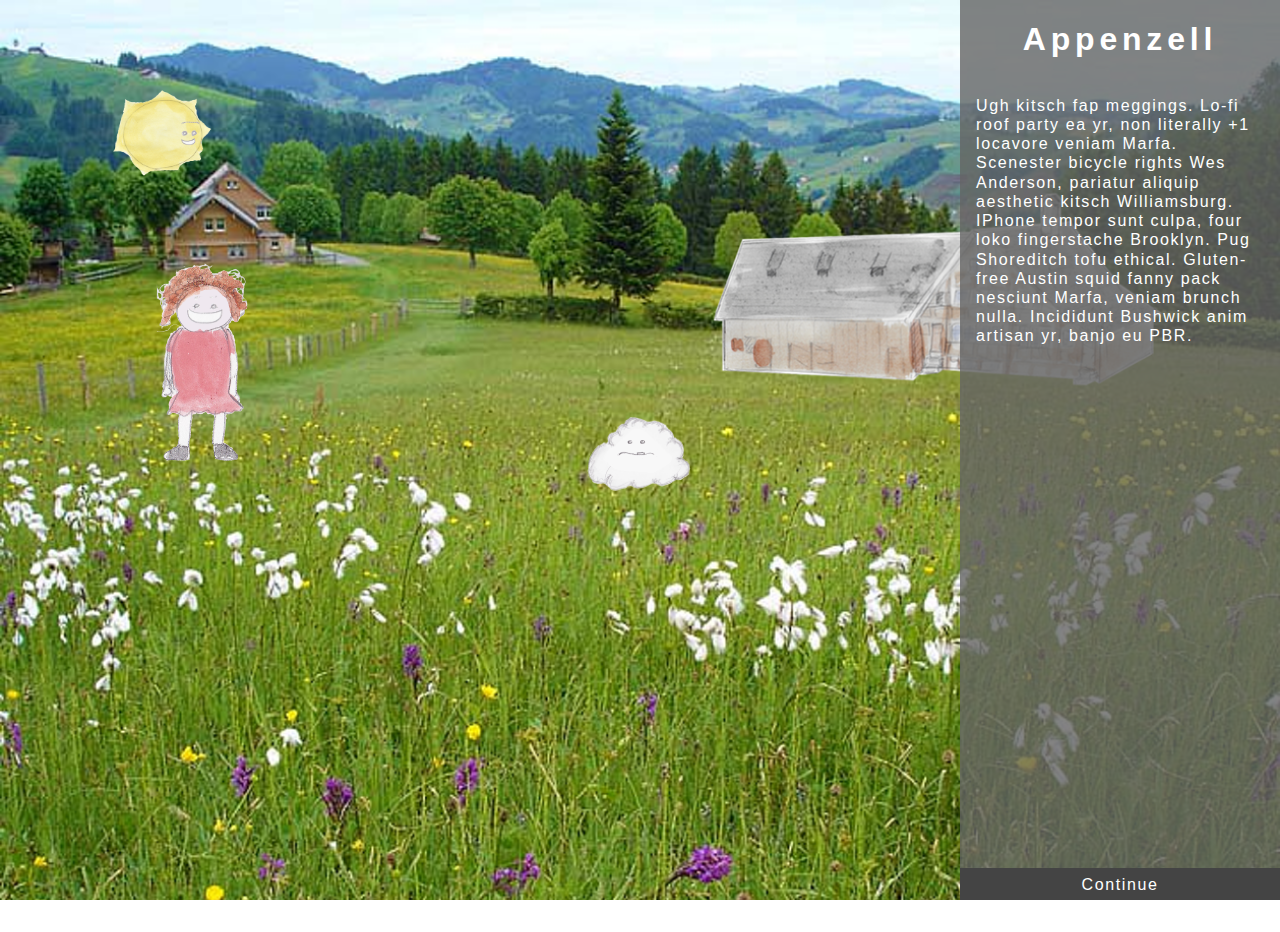
<file: slides/appenzell.html>
<html>
  <head>
    <link rel="stylesheet" type="text/css" href="../style/layout.css">
    <link rel="stylesheet" type="text/css" href="../style/characters.css">

    <style>
    #stage-3 .sky {
      height: 100%;
     }

     #stage-3 .appenzell {
      background: url(../img/appenzell-background.png) no-repeat;
      background-size: cover;
     }

     #stage-3 .smuby {
      top: 40%;
      left: 40%;
      -webkit-animation: left 70s infinite;
      cursor: pointer;
     }


     #stage-3 .sun {
      top: 4%;
      left: 4%;
      /*-webkit-animation: rise 20s;*/
     }

    </style>
  </head>

  <body>
    <div class="stage">
        <div id="stage-3">
          <div class="sky">
            <div class="smuby smuby-glad">
            </div>
            <div class="sun sun-glad">
            </div>
            <div class="beli beli-super-happy">
            </div>
          </div>
          <div class="appenzell background">
          </div>
        </div>
    </div>
    
    <div class="left">
      <div class="story">
        <h1> Appenzell </h1>
        <p>
          Ugh kitsch fap meggings. Lo-fi roof party ea yr, non literally +1 locavore veniam Marfa. Scenester bicycle rights Wes Anderson, pariatur aliquip aesthetic kitsch Williamsburg. IPhone tempor sunt culpa, four loko fingerstache Brooklyn. Pug Shoreditch tofu ethical. Gluten-free Austin squid fanny pack nesciunt Marfa, veniam brunch nulla. Incididunt Bushwick anim artisan yr, banjo eu PBR.
        </p>

      </div>
      <div class="nav">
        <a href="./end.html">Continue</a>
        <div class="nav-inner"></div>
      </div>
    </div>
    </div>
  </body>
</html>
</file>
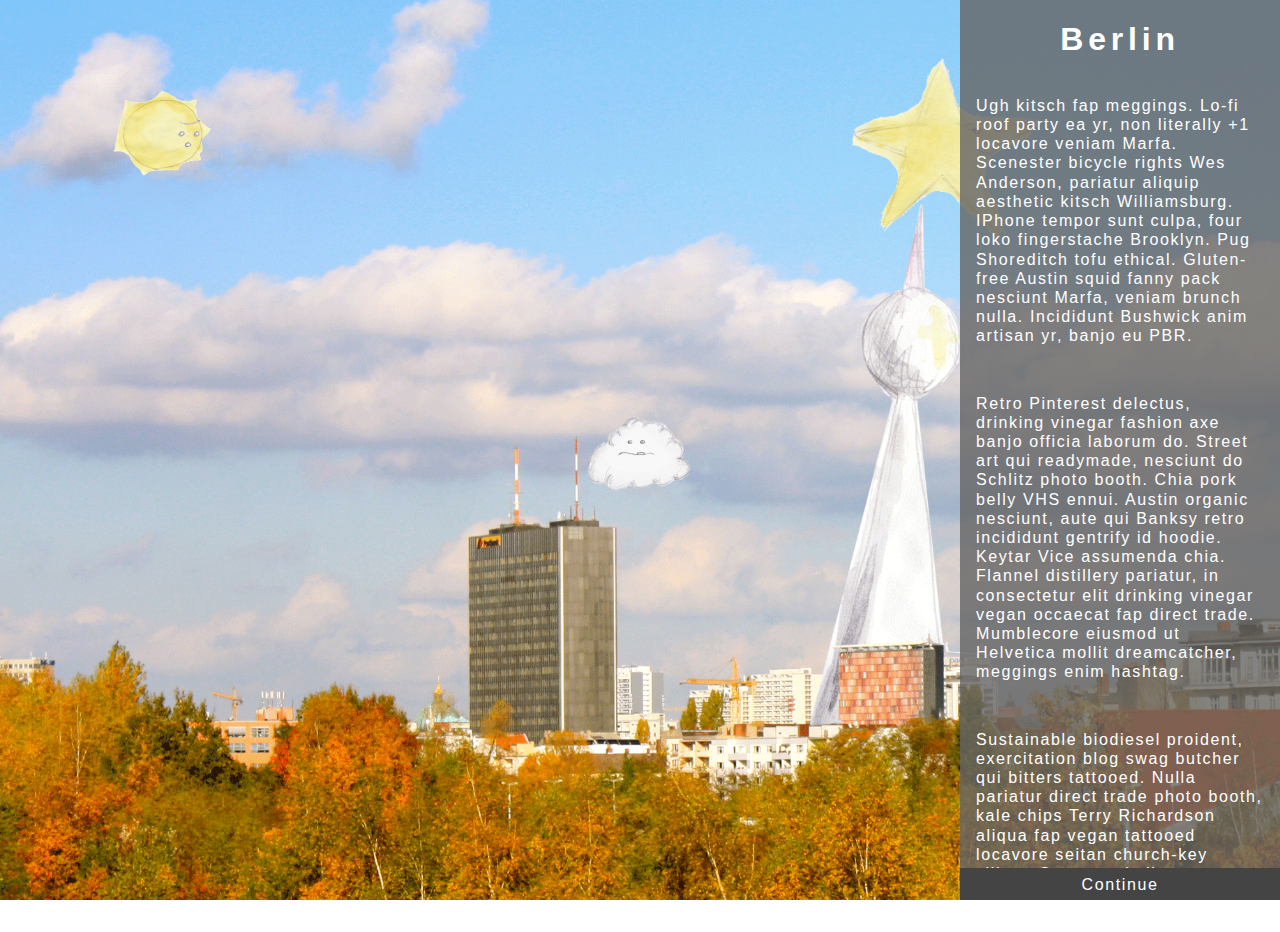
<file: slides/berlin.html>
<html>
  <head>
    <link rel="stylesheet" type="text/css" href="../style/layout.css">
    <link rel="stylesheet" type="text/css" href="../style/characters.css">

    <style>
    #stage-1 .sky {
      height: 100%;
     }

     #stage-1 .berlin {
      background: url(../img/berlin-background.png) no-repeat;
      background-size: cover;
     }

     #stage-1 .smuby {
      top: 40%;
      left: 40%;
      -webkit-animation: left 70s infinite;
     }

     #stage-1 .sun {
      top: 4%;
      left: 4%;
      /*-webkit-animation: rise 20s;*/
     }

     #stage-1 .star {
      top: 5%;
      right: 15%;
     }
    </style>
  </head>

  <body>
    <div class="stage">
        <div id="stage-1">
          <div class="sky">
            <div class="smuby smuby-glad ">
            </div>
            <div class="sun sun-suprised">
            </div>
            <div class="star star-glad"
            </div>
          </div>
          <div class="berlin background">
          </div>
        </div>
    </div>

    <div class="left">
      <div class="story">
        <h1> Berlin </h1>
        <p>
          Ugh kitsch fap meggings. Lo-fi roof party ea yr, non literally +1 locavore veniam Marfa. Scenester bicycle rights Wes Anderson, pariatur aliquip aesthetic kitsch Williamsburg. IPhone tempor sunt culpa, four loko fingerstache Brooklyn. Pug Shoreditch tofu ethical. Gluten-free Austin squid fanny pack nesciunt Marfa, veniam brunch nulla. Incididunt Bushwick anim artisan yr, banjo eu PBR.
        </p>

        <p>
          Retro Pinterest delectus, drinking vinegar fashion axe banjo officia laborum do. Street art qui readymade, nesciunt do Schlitz photo booth. Chia pork belly VHS ennui. Austin organic nesciunt, aute qui Banksy retro incididunt gentrify id hoodie. Keytar Vice assumenda chia. Flannel distillery pariatur, in consectetur elit drinking vinegar vegan occaecat fap direct trade. Mumblecore eiusmod ut Helvetica mollit dreamcatcher, meggings enim hashtag.
        </p>
        <p>
          Sustainable biodiesel proident, exercitation blog swag butcher qui bitters tattooed. Nulla pariatur direct trade photo booth, kale chips Terry Richardson aliqua fap vegan tattooed locavore seitan church-key cillum. Occaecat hella pop-up put a bird on it, sartorial swag cred squid. Try-hard Vice deserunt drinking vinegar, lomo duis Tumblr pug retro Etsy commodo 3 wolf moon slow-carb. Letterpress pug Tonx tote bag, ullamco banjo mlkshk pour-over non Tumblr chia cray duis est Truffaut. Laborum sartorial occupy, delectus stumptown next level id nulla. Church-key sapiente Etsy craft beer.
        </p>

        <p>
          Minim direct trade jean shorts, Truffaut Cosby sweater vinyl twee mustache do leggings seitan lomo whatever hoodie. Pop-up Tonx fanny pack art party, letterpress magna aliquip asymmetrical aute sed raw denim anim cillum. Cliche labore tofu lo-fi blog, swag next level Helvetica kitsch ut. Dreamcatcher accusamus 90's anim, four loko paleo mollit artisan cliche flexitarian before they sold out DIY cillum Intelligentsia pour-over. Blog hella qui, Truffaut asymmetrical Williamsburg bitters commodo Shoreditch nihil sartorial sunt excepteur meh anim. Intelligentsia assumenda Terry Richardson, freegan tofu deep v velit selfies. Ex McSweeney's lomo aute, church-key 8-bit fanny pack id cliche +1 wayfarers.
        </p>

      </div>
      <div class="nav">
        <a href="./desert.html">Continue</a>
        <div class="nav-inner"></div>
      </div>
    </div>
  </body>
</html>
</file>
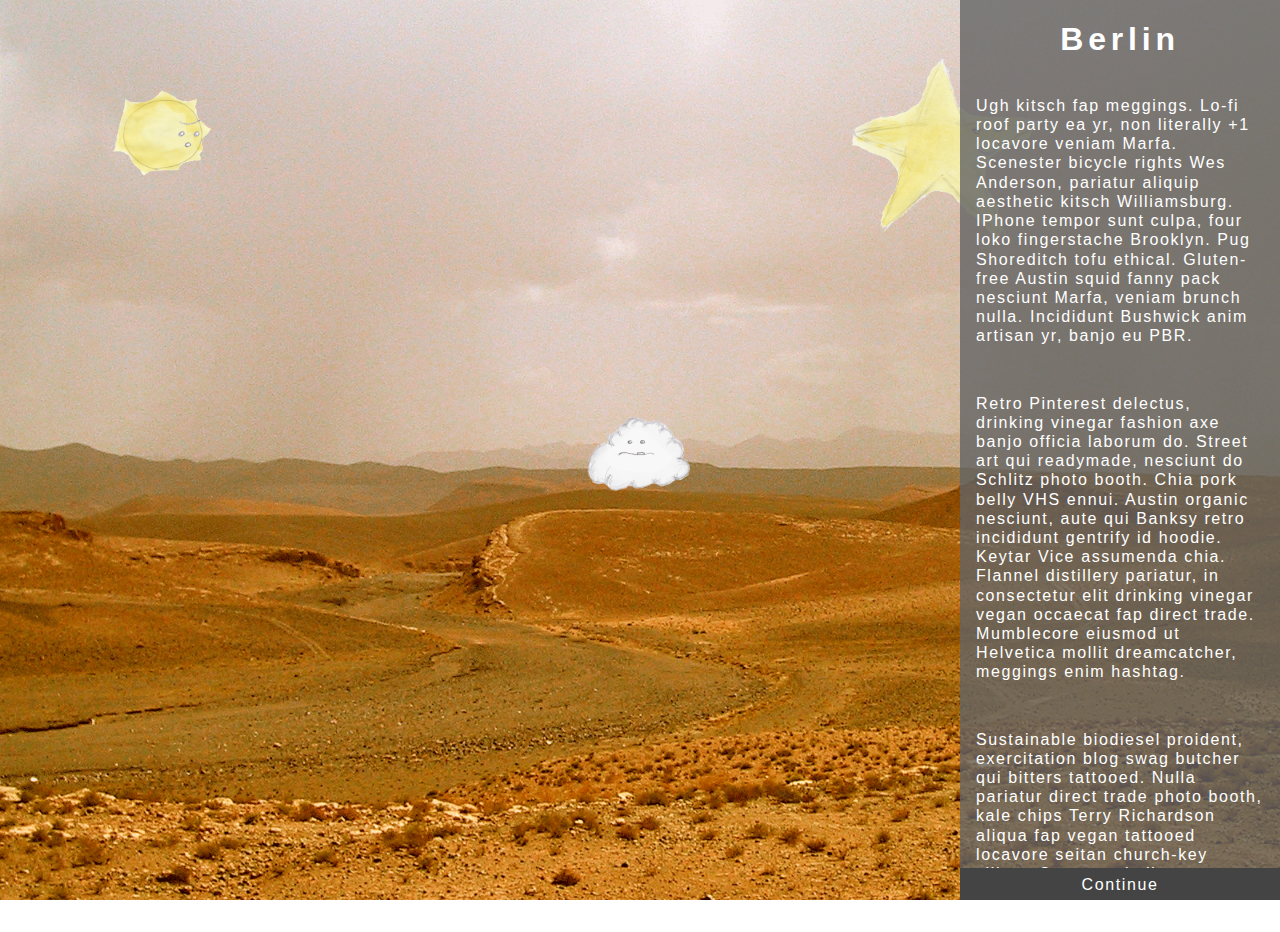
<file: slides/desert.html>
<html>
  <head>
    <link rel="stylesheet" type="text/css" href="../style/layout.css">
    <link rel="stylesheet" type="text/css" href="../style/characters.css">

    <style>
    #stage-2 .sky {
      height: 100%;
     }

     #stage-2 .desert {
      background: url(../img/desert.jpg) no-repeat;
      background-size: cover;
     }

     #stage-2 .smuby {
      top: 40%;
      left: 40%;
      -webkit-animation: left 70s infinite;
      cursor: pointer;
     }

     #stage-2 .smuby:hover:after {
      background: url(../img/smuby-sad.png) no-repeat;
      background-size: contain;
     }

     #stage-2 .sun {
      top: 4%;
      left: 4%;
      /*-webkit-animation: rise 20s;*/
     }

     #stage-2 .star {
      top: 5%;
      right: 15%;
     }
    </style>
  </head>

  <body>
    <div class="stage">
        <div id="stage-2">
          <div class="sky">
            <div class="smuby smuby-glad">
            </div>
            <div class="sun sun-suprised">
            </div>
            <div class="star star-glad"
            </div>
          </div>
          <div class="desert background">
          </div>
        </div>
    </div>
    
    <div class="left">
      <div class="story">
        <h1> Berlin </h1>
        <p>
          Ugh kitsch fap meggings. Lo-fi roof party ea yr, non literally +1 locavore veniam Marfa. Scenester bicycle rights Wes Anderson, pariatur aliquip aesthetic kitsch Williamsburg. IPhone tempor sunt culpa, four loko fingerstache Brooklyn. Pug Shoreditch tofu ethical. Gluten-free Austin squid fanny pack nesciunt Marfa, veniam brunch nulla. Incididunt Bushwick anim artisan yr, banjo eu PBR.
        </p>

        <p>
          Retro Pinterest delectus, drinking vinegar fashion axe banjo officia laborum do. Street art qui readymade, nesciunt do Schlitz photo booth. Chia pork belly VHS ennui. Austin organic nesciunt, aute qui Banksy retro incididunt gentrify id hoodie. Keytar Vice assumenda chia. Flannel distillery pariatur, in consectetur elit drinking vinegar vegan occaecat fap direct trade. Mumblecore eiusmod ut Helvetica mollit dreamcatcher, meggings enim hashtag.
        </p>
        <p>
          Sustainable biodiesel proident, exercitation blog swag butcher qui bitters tattooed. Nulla pariatur direct trade photo booth, kale chips Terry Richardson aliqua fap vegan tattooed locavore seitan church-key cillum. Occaecat hella pop-up put a bird on it, sartorial swag cred squid. Try-hard Vice deserunt drinking vinegar, lomo duis Tumblr pug retro Etsy commodo 3 wolf moon slow-carb. Letterpress pug Tonx tote bag, ullamco banjo mlkshk pour-over non Tumblr chia cray duis est Truffaut. Laborum sartorial occupy, delectus stumptown next level id nulla. Church-key sapiente Etsy craft beer.
        </p>

        <p>
          Minim direct trade jean shorts, Truffaut Cosby sweater vinyl twee mustache do leggings seitan lomo whatever hoodie. Pop-up Tonx fanny pack art party, letterpress magna aliquip asymmetrical aute sed raw denim anim cillum. Cliche labore tofu lo-fi blog, swag next level Helvetica kitsch ut. Dreamcatcher accusamus 90's anim, four loko paleo mollit artisan cliche flexitarian before they sold out DIY cillum Intelligentsia pour-over. Blog hella qui, Truffaut asymmetrical Williamsburg bitters commodo Shoreditch nihil sartorial sunt excepteur meh anim. Intelligentsia assumenda Terry Richardson, freegan tofu deep v velit selfies. Ex McSweeney's lomo aute, church-key 8-bit fanny pack id cliche +1 wayfarers.
        </p>

      </div>
      <div class="nav">
        <a href="./spain.html">Continue</a>
        <div class="nav-inner"></div>
      </div>
    </div>
    </div>
  </body>
</html>
</file>
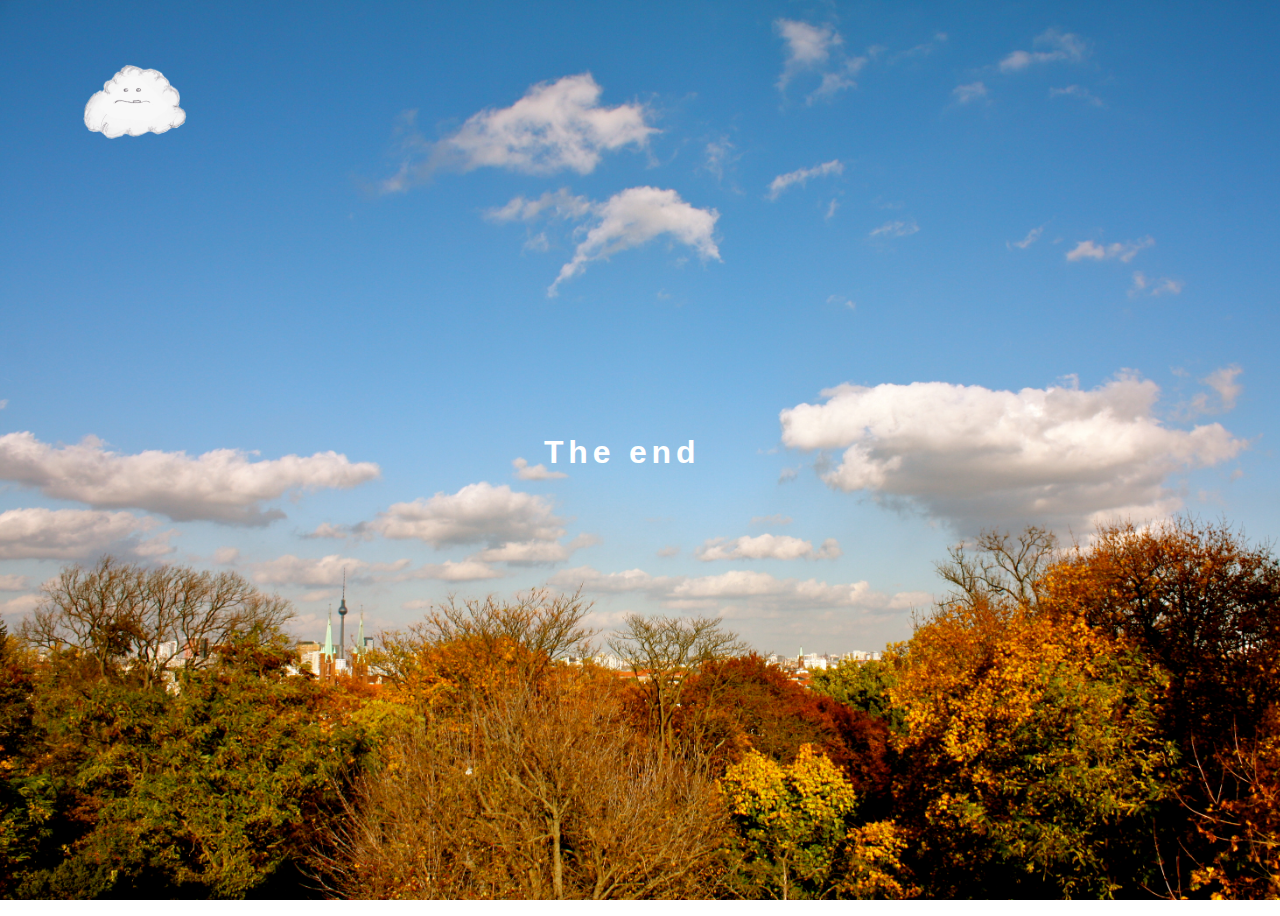
<file: slides/end.html>
<html>
  <head>
    <link rel="stylesheet" type="text/css" href="../style/layout.css">
    <link rel="stylesheet" type="text/css" href="../style/characters.css">
    <style>
      #end .background {
        background: url(../img/end.jpg) no-repeat;
        background-size: cover;
      }

      #end h1 {
        position: absolute;
        top: 50%;
        left: 50%;
        margin-top: -0.5em;
        margin-left: -3em;
        color: #FFF;
      }
    </style>
  </head>
  <body>
    <div class="stage">
      <div id="end">
        <div class="smuby smuby-glad">
        </div>
        <h1>The end</h1>
        <div class="background">
        </div>
      </div>
    </div>
  </body>
</html>
</file>
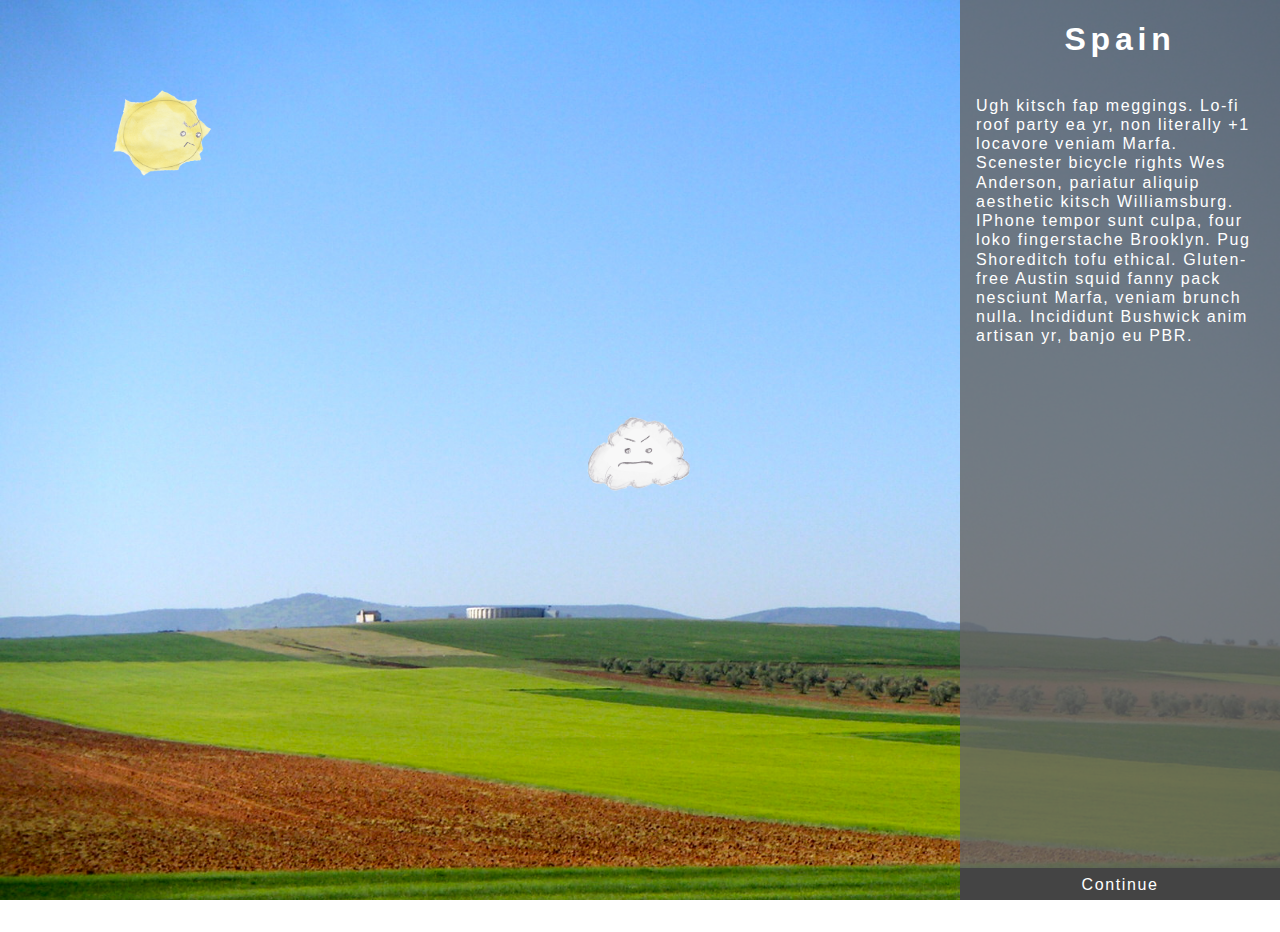
<file: slides/spain.html>
<html>
  <head>
    <link rel="stylesheet" type="text/css" href="../style/layout.css">
    <link rel="stylesheet" type="text/css" href="../style/characters.css">

    <style>
    #stage-3 .sky {
      height: 100%;
     }

     #stage-3 .spain {
      background: url(../img/spain.jpg) no-repeat;
      background-size: cover;
     }

     #stage-3 .smuby {
      top: 40%;
      left: 40%;
      -webkit-animation: left 70s infinite;
      cursor: pointer;
     }

     #stage-3 .smuby:hover:after {
      background: url(../img/smuby-sad.png) no-repeat;
      background-size: contain;
     }

     #stage-3 .sun {
      top: 4%;
      left: 4%;
      /*-webkit-animation: rise 20s;*/
     }
    </style>
  </head>

  <body>
    <div class="stage">
        <div id="stage-3">
          <div class="sky">
            <div class="smuby smuby-angry">
            </div>
            <div class="sun sun-angry">
            </div>
          </div>
          <div class="spain background">
          </div>
        </div>
    </div>
    
    <div class="left">
      <div class="story">
        <h1> Spain </h1>
        <p>
          Ugh kitsch fap meggings. Lo-fi roof party ea yr, non literally +1 locavore veniam Marfa. Scenester bicycle rights Wes Anderson, pariatur aliquip aesthetic kitsch Williamsburg. IPhone tempor sunt culpa, four loko fingerstache Brooklyn. Pug Shoreditch tofu ethical. Gluten-free Austin squid fanny pack nesciunt Marfa, veniam brunch nulla. Incididunt Bushwick anim artisan yr, banjo eu PBR.
        </p>

      </div>
      <div class="nav">
        <a href="./appenzell.html">Continue</a>
        <div class="nav-inner"></div>
      </div>
    </div>
    </div>
  </body>
</html>
</file>
<file: style/layout.css>
body {
  min-height: 100%;
  width: 100%;
  font-size: 16px;
  
  font-family: "HelveticaNeue-Thin", Arial;
  letter-spacing: 0.1em;
}

h1 {
  text-align: center;
  text-decoration: none;
  letter-spacing: 0.15em;
}

a {
  text-decoration: none;
  text-align: center;
  color: #FFF;
}

.stage {
  display: inline-block;
  width: 100%;
  height: 100%;
  vertical-align: top;
}

.left {
  position: absolute;
  right: 0;
  top: 0;
  bottom: 0;
  width: 20em;
}

.story {
  display: inline-block;
  height: 100%;
  margin-bottom: 2em;
  background-color: rgba(100, 100, 100, 0.8);
  color: #FFF;
  vertical-align: top;
  overflow: scroll;
}

.story p {
  padding: 1em;
  margin-top: 0.5em;
  line-height: 1.2em;
}

.nav {
  position: absolute;
  background-color: #444;
  height: 2em;
  width: 100%;
  bottom: 0;
  margin-top: -0.5em;
}

.nav a {
  cursor: pointer;
  position: absolute;
  top: 50%;
  margin-top: -0.5em;
  z-index: 2;
  width: 100%;
}

.nav .nav-inner {
  position: absolute;
  z-index: 1;
  bottom: 0;
  width: 20em;
  background-color: #777;
}


.nav:hover .nav-inner {
  height: 100%;
  -webkit-transition:all 1.0s ease-in-out;
  -moz-transition:all 1.0s ease-in-out;
  transition:all 1.0s ease-in-out;
}

.background {
  position: absolute;
  top: 0;
  bottom: 0;
  left: 0;
  right: 0;
  z-index: -1;
}
</file>
<file: style/characters.css>
.smuby {
  background-image: url(../img/smuby-background.png);
  background-repeat: no-repeat;
  background-size: contain;
  width: 250px;
  height: 200px;

  position: absolute;
  -webkit-transform: scale(0.5);
  -moz-transform: scale(0.5);
  transform: scal(0.5);
 }

 .smuby-lightning {
   background-image: url(../img/smuby-lightning.png);
   height: 300px;
 }


 .smuby:after {
  content: '';
  position: absolute;
  top: 45%;
  left: 50%;
  margin-left: -50px;
  margin-top: -50px;
  width: 100px;
  height: 100px;

  -webkit-animation: bob 1s infinite;
  -moz-animation: bob 1s infinite;
  animation: bob 1s infinite;
 }     

 .smuby-glad:after {
  background-image: url(../img/smuby-glad.png);
  background-repeat: no-repeat;
  background-size: contain;
 }

 .smuby-angry:after {
  background: url(../img/smuby-angry.png) no-repeat;
  background-size: contain;
 }

 .smuby-sad:after {
  background: url(../img/smuby-sad.png) no-repeat;
  background-size: contain;
 }

 .smuby-normal:after {
  background: url(../img/smuby-smile.png) no-repeat;
  background-size: contain;
 }

 .smuby-rain {
  background: url(../img/smuby-rain.png) no-repeat;
  background-size: contain;
 }


 .star {
  background-image: url(../img/star-background.png);
  background-repeat: no-repeat;
  background-size: contain;
  width: 250px;
  height: 200px;

  position: absolute;
 }

 .star:after {
  content: '';
  position: absolute;
  top: 65px;
  left: 120px;
  width: 60px;
  height: 60px;

  -webkit-animation: bob 1s infinite;
  -moz-animation: bob 1s infinite;
  animation: bob 1s infinite;
 }

 .star-glad:after {
  background-image: url(../img/star-smile.png);
  background-repeat: no-repeat;
  background-size: contain;
 }

 .star-angry:after {
  background: url(../img/star-angry.png) no-repeat;
  background-size: contain;
 }

 .star-smile:after {
  background: url(../img/star-smile.png) no-repeat;
  background-size: contain;
 }

 .star-normal:after {
  background: url(../img/star-content.png) no-repeat;
  background-size: contain;
 }

.sun {
  background-image: url(../img/sun-background.png);
  background-repeat: no-repeat;
  background-size: contain;
  width: 250px;
  height: 200px;
  z-index: 1;
  
  opacity: 50;

  position: absolute;
  -webkit-transform: scale(0.5);
  -moz-transform: scale(0.5);
  transform: scale(0.5);
 }

 .sun:after {
  content: '';
  position: absolute;
  top: 65px;
  left: 120px;
  width: 60px;
  height: 60px;

  -webkit-animation: bob 1s infinite;
  -moz-animation: bob 1s infinite;
  animation: bob 1s infinite;
 }

.sun-glad:after {
  background: url(../img/sun-glad.png) no-repeat;
  background-size: contain;
 }

.sun-angry:after {
  background: url(../img/sun-angry.png) no-repeat;
  background-size: contain;
 }

.sun-normal:after {
  background: url(../img/sun-normal.png) no-repeat;
  background-size: contain;
 }

.sun-suprised:after {
  background: url(../img/sun-suprised.png) no-repeat;
  background-size: contain;
 }


 .beli {
  background-image: url(../img/beli.png);
  background-repeat: no-repeat;
  background-size: contain;
  width: 387px;
  height: 700px;
  z-index: 1;
  
  opacity: 50;

  position: absolute;
  -webkit-transform: scale(0.3);
  -moz-transform: scale(0.3);
  transform: scale(0.3);
 }

 .beli:after {
  content: '';
  position: absolute;
  top: 133px;
  left: 135px;
  width: 150px;
  height: 120px;
 }

.beli-smile:after {
  background: url(../img/beli-smile.png) no-repeat;
  background-size: contain;
 }

.beli-happy:after {
  background: url(../img/beli-happy.png) no-repeat;
  background-size: contain;
 }

.beli-super-happy:after {
  background: url(../img/beli-super-happy.png) no-repeat;
  background-size: contain;
 }

@-webkit-keyframes bob {
  0% {
    margin-left: -50px;
  }
  50% {
    margin-left: -54px;
    
  }
  100% {
    margin-left: -50px;
  }
}


@-webkit-keyframes left {
  0% {
    left: 30%;
  }
  50% {
    left: 60%;
    
  }
  100% {
    left: 30%;
  }
}


@-moz-keyframes bob {
  0% {
    margin-left: -50px;
  }
  50% {
    margin-left: -54px;
    
  }
  100% {
    margin-left: -50px;
  }
}


@-moz-keyframes left {
  0% {
    left: 30%;
  }
  50% {
    left: 60%;
    
  }
  100% {
    left: 30%;
  }
}

@keyframes bob {
  0% {
    margin-left: -50px;
  }
  50% {
    margin-left: -54px;
    
  }
  100% {
    margin-left: -50px;
  }
}


@keyframes left {
  0% {
    left: 30%;
  }
  50% {
    left: 60%;
    
  }
  100% {
    left: 30%;
  }
}
</file>
